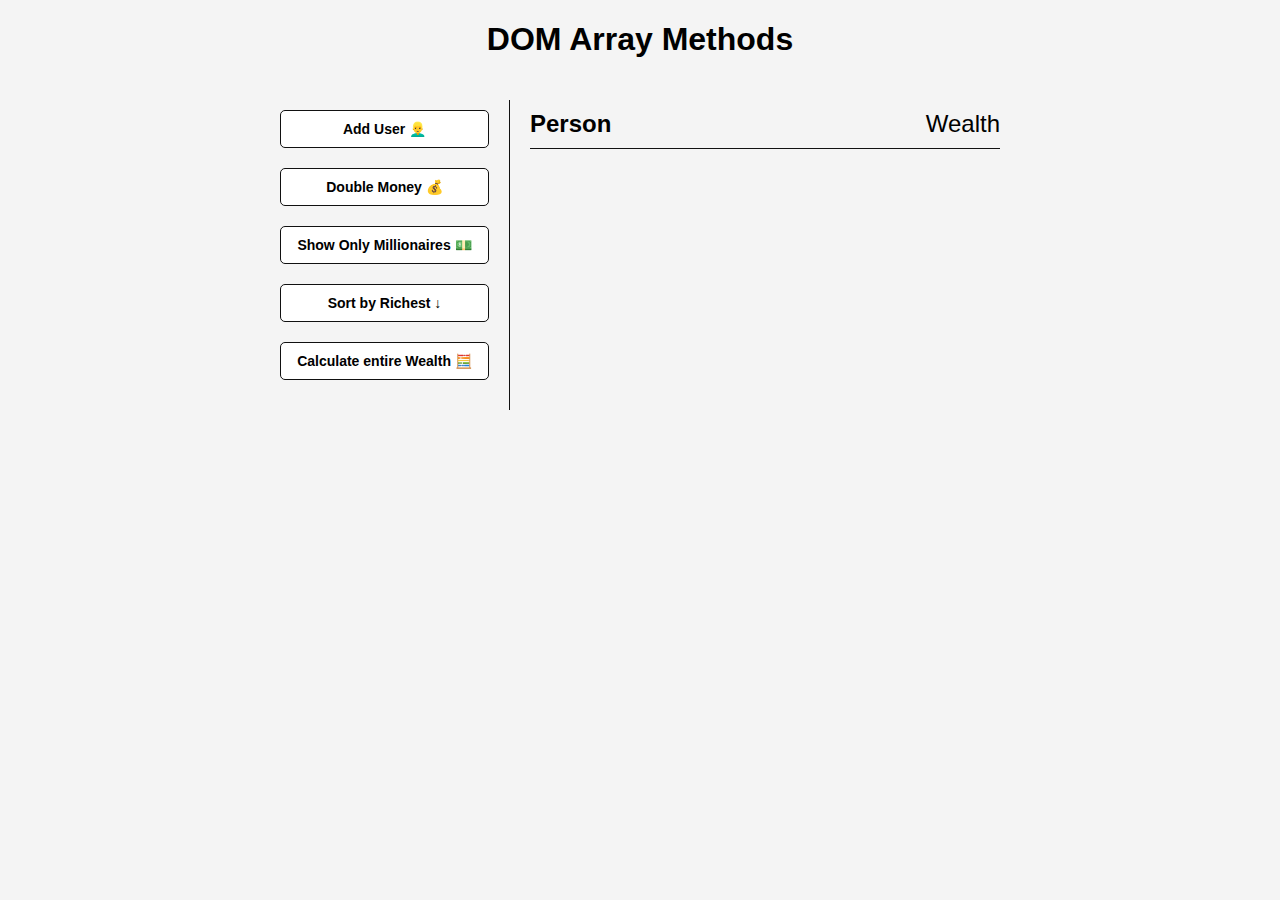
<file: DOM-array-methods/index.html>
<!DOCTYPE html>
<html lang="en">
<head>
    <meta charset="UTF-8">
    <meta name="viewport" content="width=device-width, initial-scale=1.0">
    <link rel="stylesheet" href="style.css">
    <script src="script.js" defer></script>
    <title>DOM Array Methods</title>
</head>
<body>
    <h1>DOM Array Methods</h1>
    <div class="container">
        <aside>
            <button id="add-user">Add User 👱‍♂️</button>
            <button id="double">Double Money 💰</button>
            <button id="show-millionaires">Show Only Millionaires 💵</button>
            <button id="sort">Sort by Richest ↓</button>
            <button id="calculate-wealth">Calculate entire Wealth 🧮</button>
        </aside>

        <main id="main">
            <h2><strong>Person</strong> Wealth</h2>
        </main>
    </div>
    
</body>
</html>
</file>
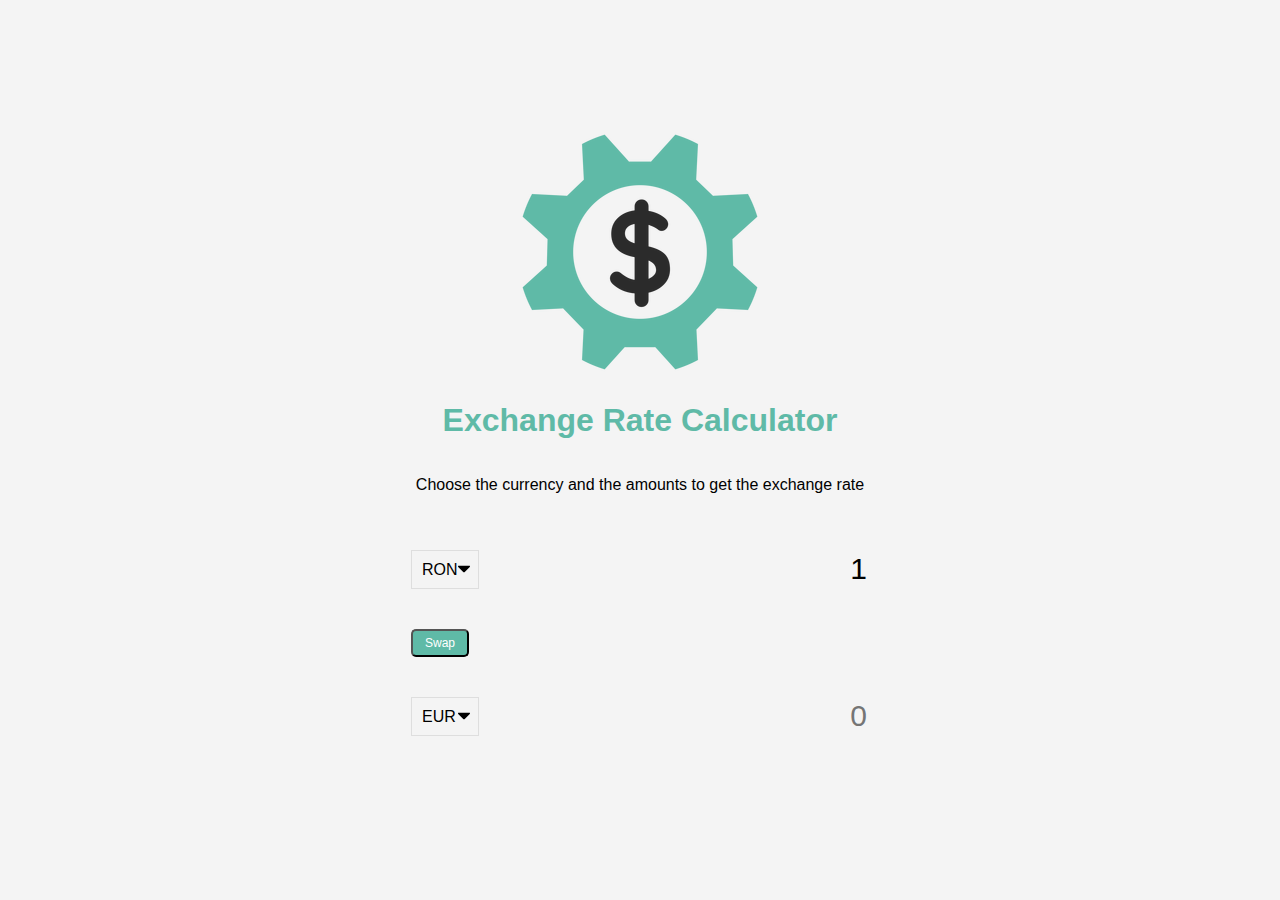
<file: exchangeRate/index.html>
<!DOCTYPE html>
<html lang="en">
  <head>
    <meta charset="UTF-8" />
    <link rel="stylesheet" href="style.css" />
    <script src="./sciprt.js" defer></script>
    <meta name="viewport" content="width=device-width, initial-scale=1.0" />
    <title>Exhange Rate Calculator</title>
  </head>
  <body>
    <img src="img/money.png" alt="" class="money-img" />
    <h1>Exchange Rate Calculator</h1>
    <p>Choose the currency and the amounts to get the exchange rate</p>

    <div class="container">
      <div class="currency">
        <select name="" id="currency-one">
          <option value="USD">USD</option>
          <option value="RON" selected>RON</option>
          <option value="EUR">EUR</option>
          <option value="JPY">JPY</option>
          <option value="BGN">BGN</option>
          <option value="RUB">RUB</option>
        </select>
        <input type="number" id="amount-one" placeholder="0" value="1" />
      </div>
      <div class="swap-rate-container">
        <button class="btn" id="swap">Swap</button>
        <div class="rate" id="rate"></div>
      </div>
      <div class="currency">
        <select name="" id="currency-two">
          <option value="USD">USD</option>
          <option value="RON">RON</option>
          <option value="EUR" selected>EUR</option>
          <option value="JPY">JPY</option>
          <option value="BGN">BGN</option>
          <option value="RUB">RUB</option>
        </select>
        <input type="number" id="amount-two" placeholder="0" />
      </div>
    </div>
  </body>
</html>
</file>
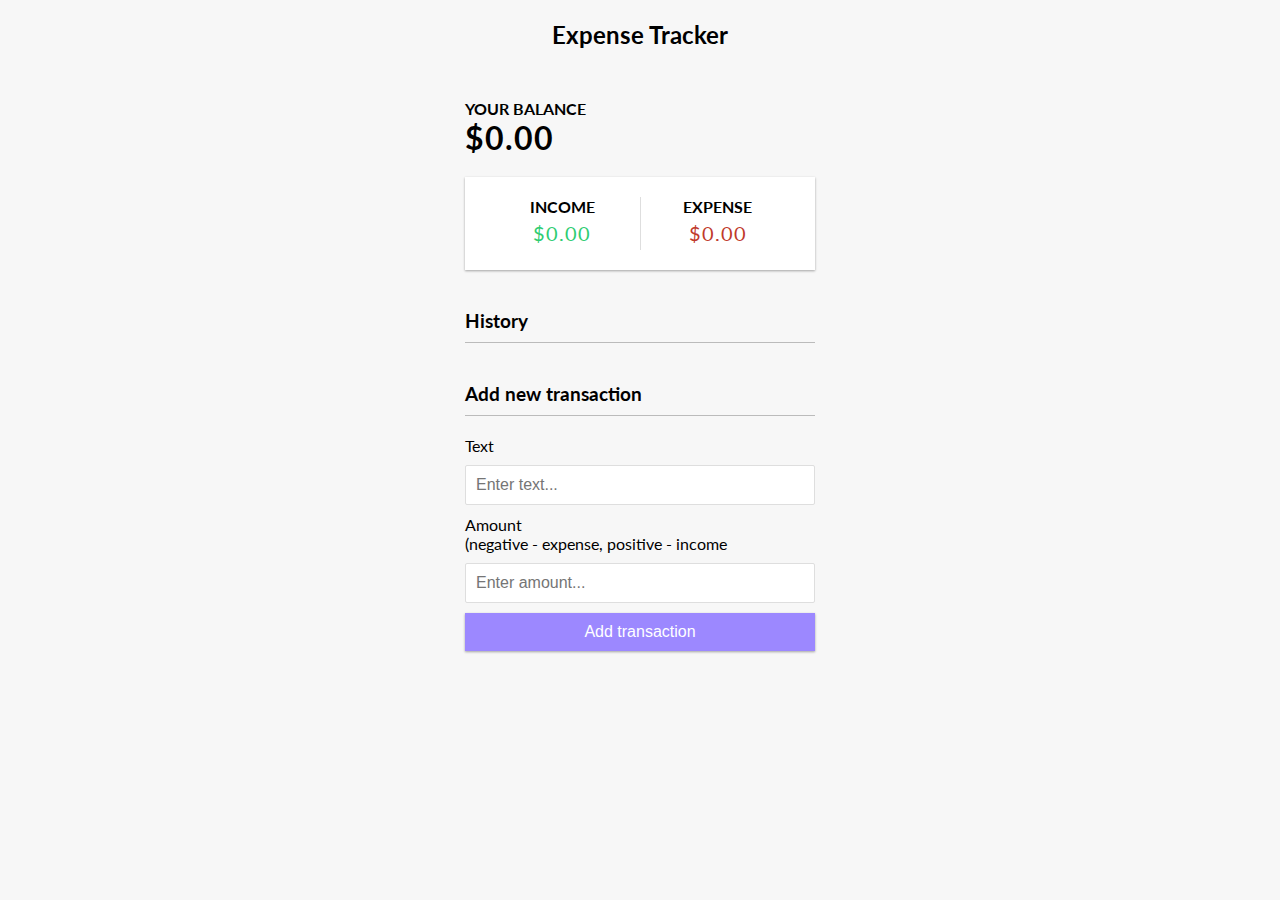
<file: expenseTracker/index.html>
<!DOCTYPE html>
<html lang="en">
  <head>
    <meta charset="UTF-8" />
    <meta name="viewport" content="width=device-width, initial-scale=1.0" />
    <link rel="stylesheet" href="style.css" />
    <script src="script.js" defer></script>
    <title>Expense Tracker</title>
  </head>
  <body>
    <h2>Expense Tracker</h2>
    <div class="container">
      <h4>Your Balance</h4>
      <h1 class="balance" id='balance'>$0.00</h1>

      <div class="inc-exp-container">
        <div>
          <h4>Income</h4>
          <p id="money-plus" class="money plus">+$0.00</p>
        </div>
        <div>
          <h4>Expense</h4>
          <p id="money-minus" class="money minus">-$0.00</p>
        </div>
      </div>

      <h3>History</h3>
      <ul id="list" class="list">
       <!--  <li class="minus">
          Cash <span>-$400</span><button class="delete-btn">X</button>
        </li>-->
      </ul> 

      <h3>Add new transaction</h3>
      <form id="form">
        <div class="form-control">
          <label for="text">Text</label>
          <input type="text" id="text" placeholder="Enter text..." />
        </div>
        <div class="form-control">
          <label for="amount"
            >Amount <br />(negative - expense, positive - income</label
          >
          <input type="number" id="amount" placeholder="Enter amount..." />
        </div>
        <button class="btn">Add transaction</button>
      </form>
    </div>
  </body>
</html>
</file>
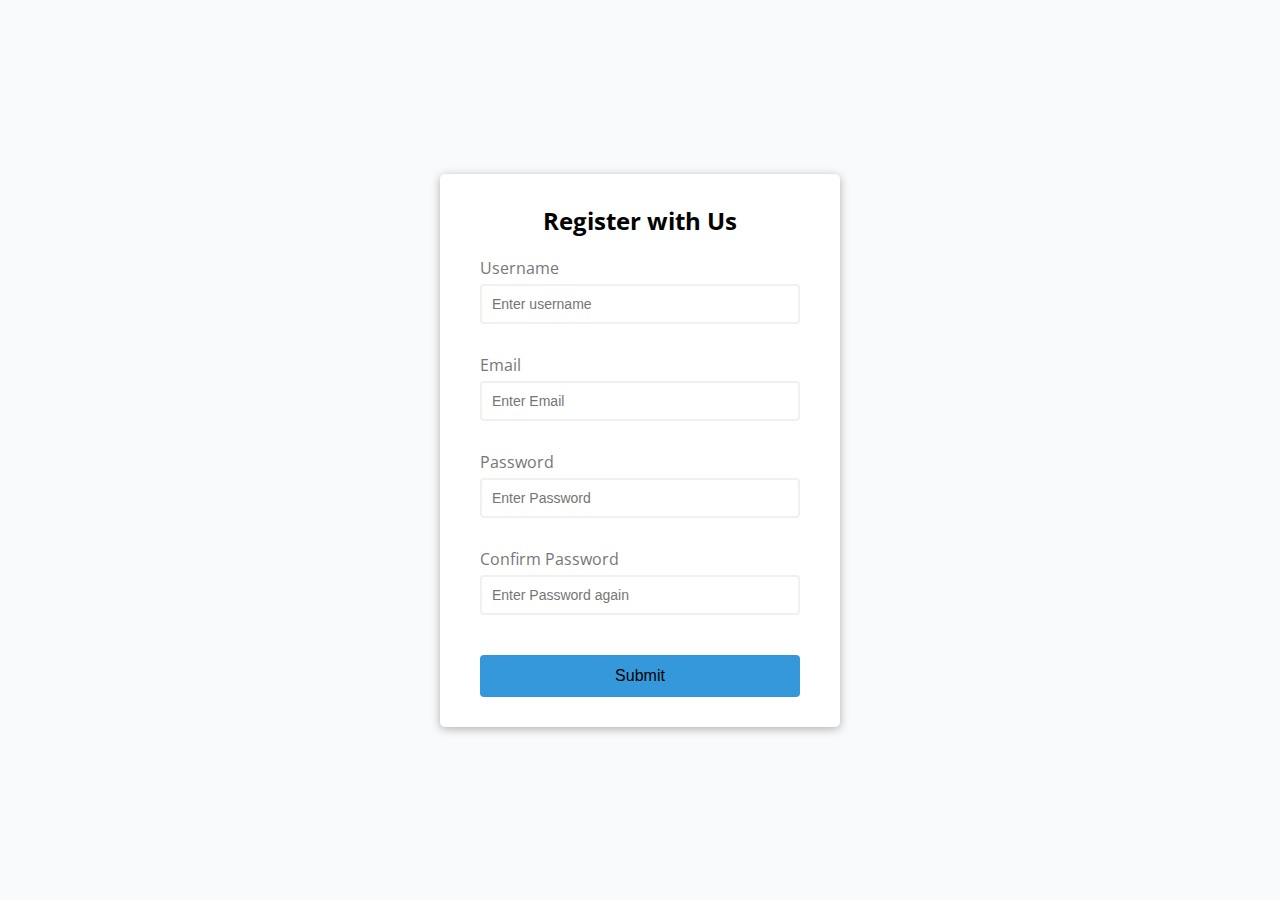
<file: formValidator/index.html>
<!DOCTYPE html>
<html lang="en">
  <head>
    <meta charset="UTF-8" />
    <meta name="viewport" content="width=device-width, initial-scale=1.0" />
    <link rel="stylesheet" href="style.css" />
    <script src="script.js" defer></script>
    <title>Form Validator</title>
  </head>
  <body>
    <div class="container">
      <form id="form" class="form">
        <h2>Register with Us</h2>
        <div class="form-control">
          <label for="username">Username</label>
          <input type="text" id="username" placeholder="Enter username" />
          <small>Error massage</small>
        </div>
        <div class="form-control">
          <label for="email">Email</label>
          <input type="text" id="email" placeholder="Enter Email" />
          <small>Error massage</small>
        </div>
        <div class="form-control">
          <label for="password">Password</label>
          <input type="password" id="password" placeholder="Enter Password" />
          <small>Error massage</small>
        </div>
        <div class="form-control">
          <label for="password2">Confirm Password</label>
          <input
            type="password"
            id="password2"
            placeholder="Enter Password again"
          />
          <small>Error massage</small>
        </div>
        <button>Submit</button>
      </form>
    </div>
  </body>
</html>
</file>
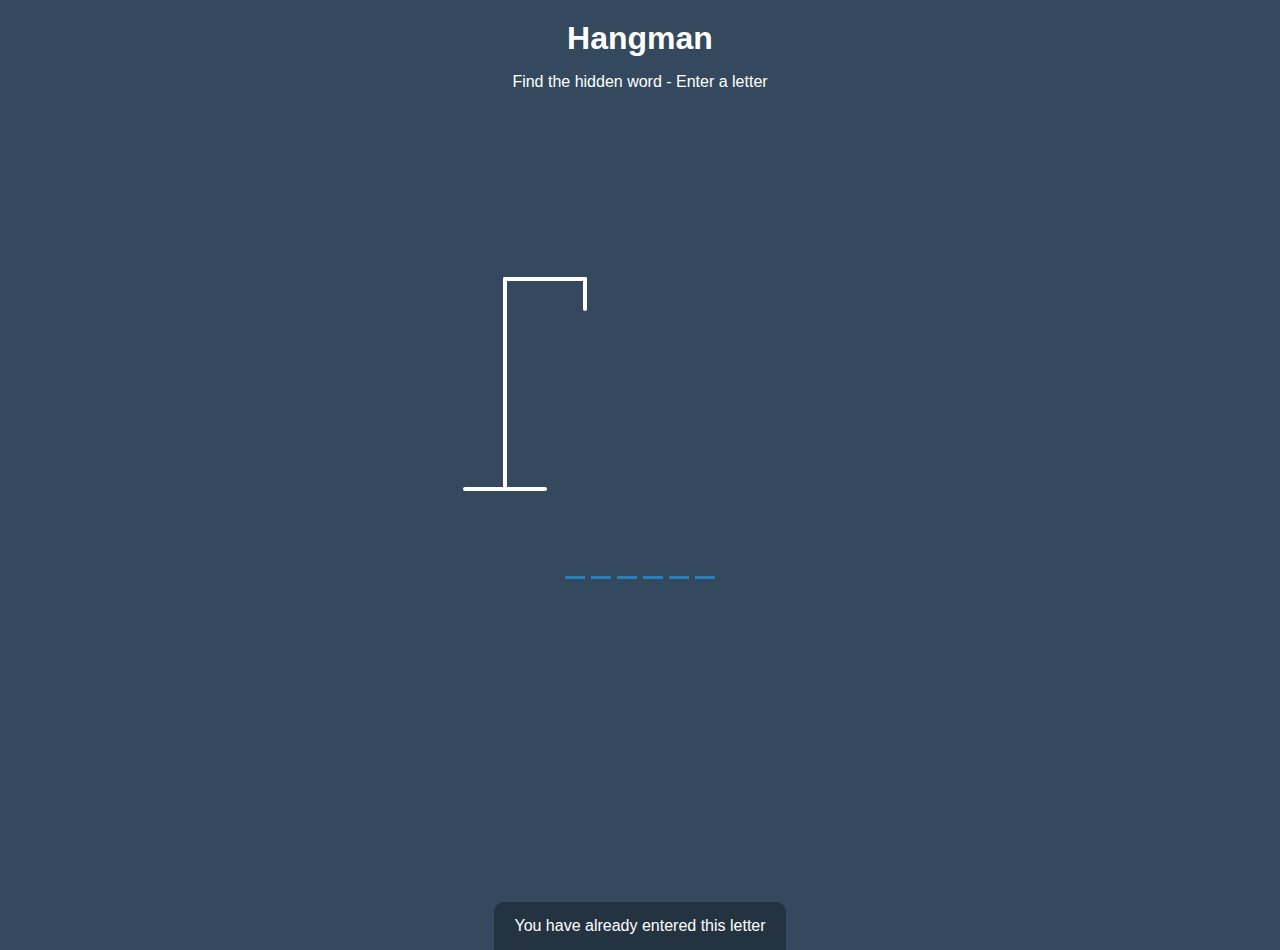
<file: Hangman/index.html>
<!DOCTYPE html>
<html lang="en">
  <head>
    <meta charset="UTF-8" />
    <meta name="viewport" content="width=device-width, initial-scale=1.0" />
    <link rel="stylesheet" href="style.css" />
    <script src="script.js" defer></script>
    <title>Hangman</title>
  </head>
  <body>
    <h1>Hangman</h1>
    <p>Find the hidden word - Enter a letter</p>
    <div class="gameContainer">
      <svg height="250" width="200" class="figureContainer">
        <line x1="60" y1="20" x2="140" y2="20"></line>
        <line x1="140" y1="20" x2="140" y2="50"></line>
        <line x1="60" y1="20" x2="60" y2="230"></line>
        <line x1="20" y1="230" x2="100" y2="230"></line>

        <circle cx="140" cy="70" r="20" class="figurePart"></circle>

        <line class="figurePart" x1="140" y1="90" x2="140" y2="150"></line>

        <line class="figurePart" x1="140" y1="120" x2="120" y2="100"></line>
        <line class="figurePart" x1="140" y1="120" x2="160" y2="100"></line>
        <line class="figurePart" x1="140" y1="150" x2="120" y2="180"></line>
        <line class="figurePart" x1="140" y1="150" x2="160" y2="180"></line>
      </svg>

      <div class="wrongLettersContainer">
        <div id="wrongLetters"></div>
      </div>

      <div class="word" id="word"></div>
    </div>

    <!-- Container for final message -->
    <div class="popupContainer" id="popupContainer">
      <div class="popup">
        <h2 id="finalMessage"></h2>
        <button id="playButton">Play Again</button>
      </div>
    </div>

    <!-- Notification -->
    <div class="notificationContainer" id="notificationContainer">
      <p>You have already entered this letter</p>
    </div>
  </body>
</html>
</file>
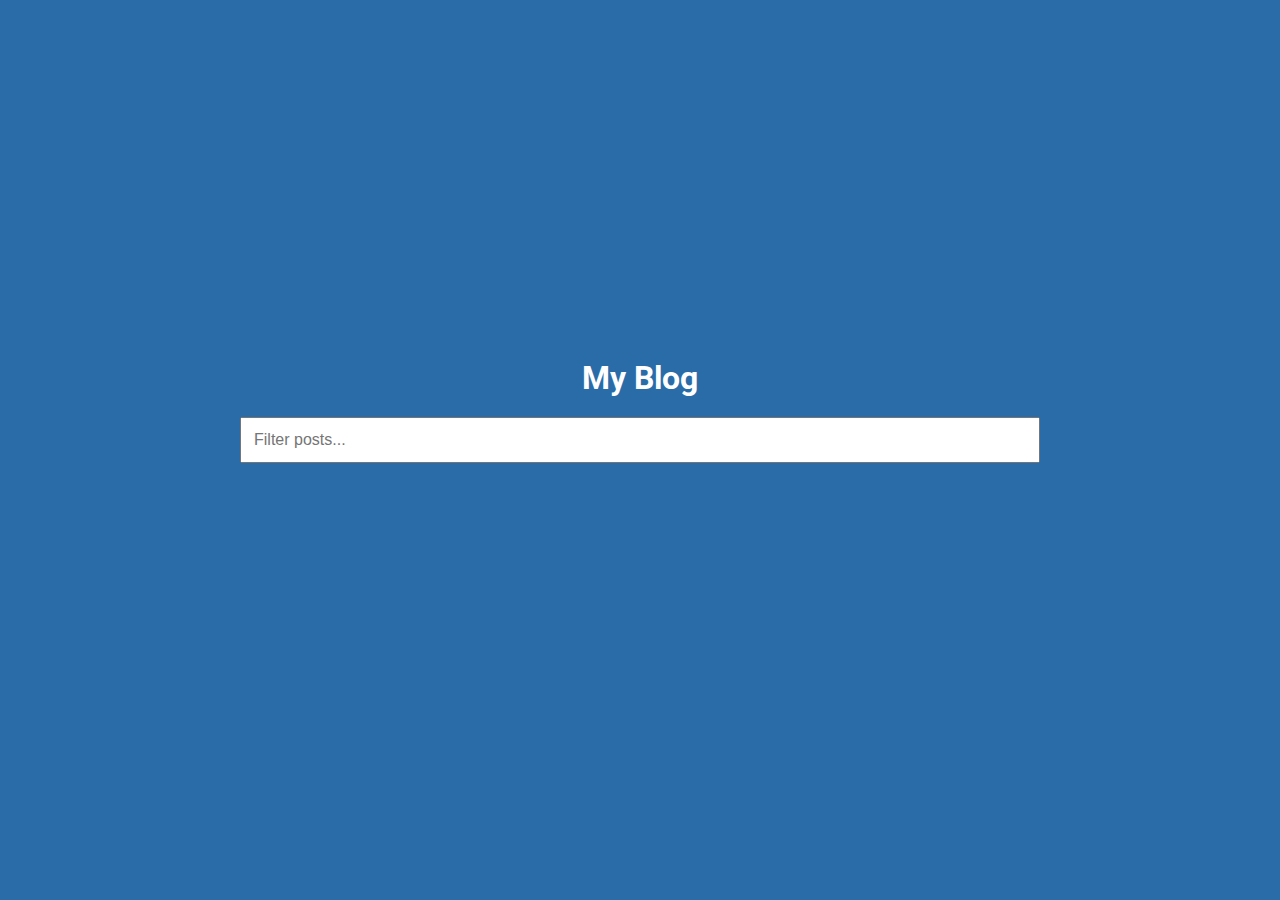
<file: InfiniteScrollPosts/index.html>
<!DOCTYPE html>
<html lang="en">
  <head>
    <meta charset="UTF-8" />
    <meta name="viewport" content="width=device-width, initial-scale=1.0" />
    <link rel="stylesheet" href="style.css" />
    <script src="script.js" defer></script>
    <title>My Blog</title>
  </head>
  <body>
    <h1>My Blog</h1>
    <div class="filter-container">
      <input
        type="text"
        id="filter"
        class="filter"
        placeholder="Filter posts..."
      />
    </div>

    <div id="posts-container"></div>

    <div id="loader" class="loader">
      <div class="circle"></div>
      <div class="circle"></div>
      <div class="circle"></div>
    </div>
  </body>
</html>
</file>
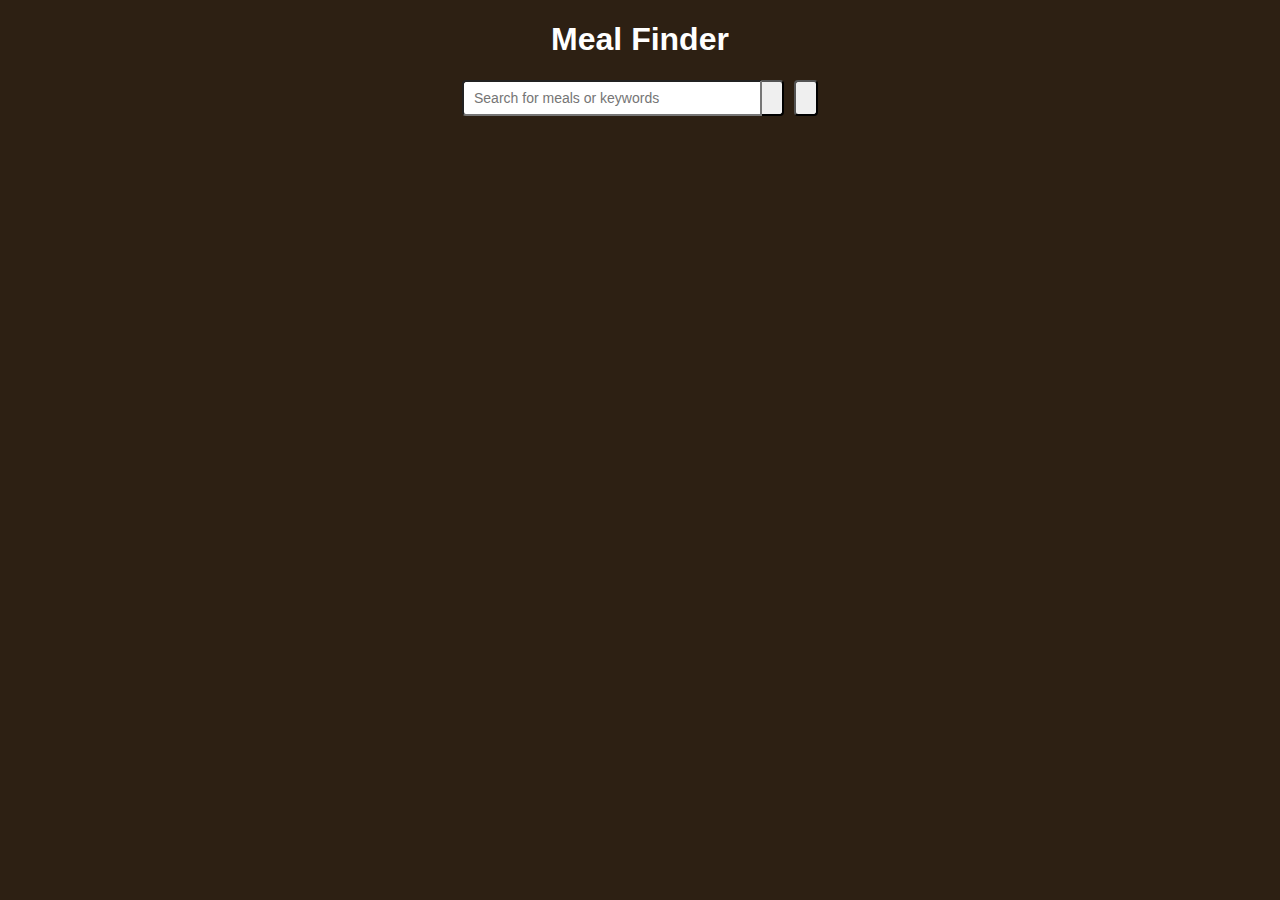
<file: mealFinder/index.html>
<!DOCTYPE html>
<html lang="en">
  <head>
    <meta charset="UTF-8" />
    <meta name="viewport" content="width=device-width, initial-scale=1.0" />
    <link
      rel="stylesheet"
      href="https://cdnjs.cloudflare.com/ajax/libs/font-awesome/5.14.0/css/all.min.css"
      integrity="sha512-1PKOgIY59xJ8Co8+NE6FZ+LOAZKjy+KY8iq0G4B3CyeY6wYHN3yt9PW0XpSriVlkMXe40PTKnXrLnZ9+fkDaog=="
      crossorigin="anonymous"
    />
    <link rel="stylesheet" href="style.css" />
    <script src="script.js" defer></script>
    <title>Meal Finder</title>
  </head>
  <body>
    <div class="container">
      <h1>Meal Finder</h1>
      <div class="flex">
        <form class="flex" id="submit">
          <input
            type="text"
            id="search"
            placeholder="Search for meals or keywords"
          />
          <button class="search-btn" type="submit">
            <i class="fas fa-search"></i>
          </button>
        </form>
        <button class="random-btn" id="random">
          <i class="fas fa-random"></i>
        </button>
      </div>
      <div id="result-heading"></div>
      <div id="meals" class="meals"></div>
      <div id="single-meal"></div>
    </div>
  </body>
</html>
</file>
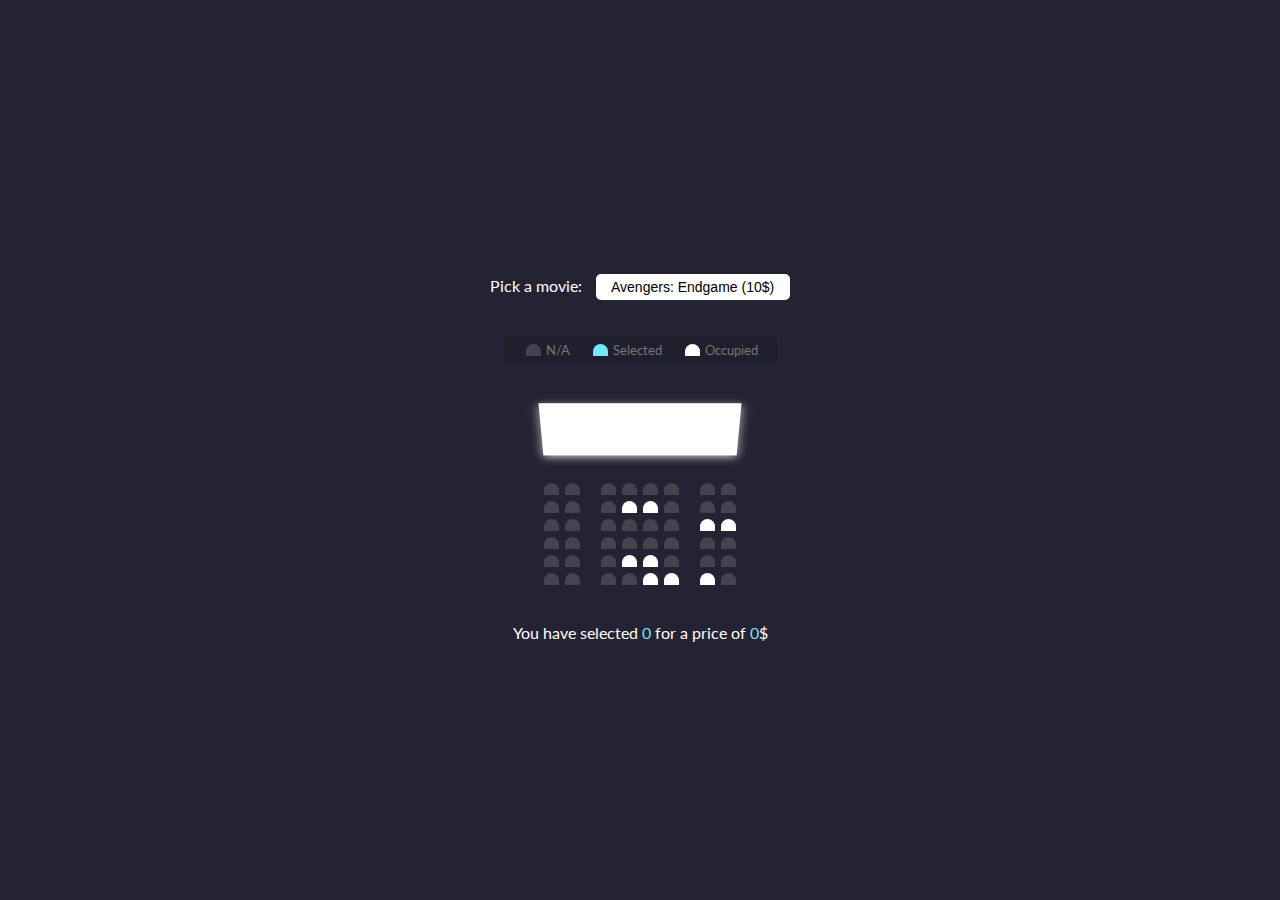
<file: movieSeatBooking/index.html>
<!DOCTYPE html>
<html lang="en">
  <head>
    <meta charset="UTF-8" />
    <meta name="viewport" content="width=device-width, initial-scale=1.0" />
    <link rel="stylesheet" href="style.css" type="text/css" />
    <script src="script.js" defer></script>
    <link rel="icon" href="favicon.ico?v=2" type="image/x-icon"/>
    <title>Movie Seat Booking</title>
  </head>
  <body>
    <div class="movie-container">
      <label>Pick a movie:</label>
      <select id="movie">
        <option value="10">Avengers: Endgame (10$)</option>
        <option value="12">Jocker (12$)</option>
        <option value="8">Toy Story 4 (8$)</option>
        <option value="9">The Lion King (9$)</option>
      </select>
    </div>
    <ul class="showcase">
      <li>
        <div class="seat"></div>
        <small>N/A</small>
      </li>
      <li>
        <div class="seat selected"></div>
        <small>Selected</small>
      </li>
      <li>
        <div class="seat occupied"></div>
        <small>Occupied</small>
      </li>
    </ul>
    <div class="container">
      <div class="screen"></div>
      <div class="row">
        <div class="seat"></div>
        <div class="seat"></div>
        <div class="seat"></div>
        <div class="seat"></div>
        <div class="seat"></div>
        <div class="seat"></div>
        <div class="seat"></div>
        <div class="seat"></div>
      </div>
      <div class="row">
        <div class="seat"></div>
        <div class="seat"></div>
        <div class="seat"></div>
        <div class="seat occupied"></div>
        <div class="seat occupied"></div>
        <div class="seat"></div>
        <div class="seat"></div>
        <div class="seat"></div>
      </div>
      <div class="row">
        <div class="seat"></div>
        <div class="seat"></div>
        <div class="seat"></div>
        <div class="seat"></div>
        <div class="seat"></div>
        <div class="seat"></div>
        <div class="seat occupied"></div>
        <div class="seat occupied"></div>
      </div>
      <div class="row">
        <div class="seat"></div>
        <div class="seat"></div>
        <div class="seat"></div>
        <div class="seat"></div>
        <div class="seat"></div>
        <div class="seat"></div>
        <div class="seat"></div>
        <div class="seat"></div>
      </div>
      <div class="row">
        <div class="seat"></div>
        <div class="seat"></div>
        <div class="seat"></div>
        <div class="seat occupied"></div>
        <div class="seat occupied"></div>
        <div class="seat"></div>
        <div class="seat"></div>
        <div class="seat"></div>
      </div>
      <div class="row">
        <div class="seat"></div>
        <div class="seat"></div>
        <div class="seat"></div>
        <div class="seat"></div>
        <div class="seat occupied"></div>
        <div class="seat occupied"></div>
        <div class="seat occupied"></div>
        <div class="seat"></div>
      </div>
    </div>
    <p class="text">You have selected <span id="count">0</span> for a price of <span id="total">0</span>$</p>
  </body>
</html>
</file>
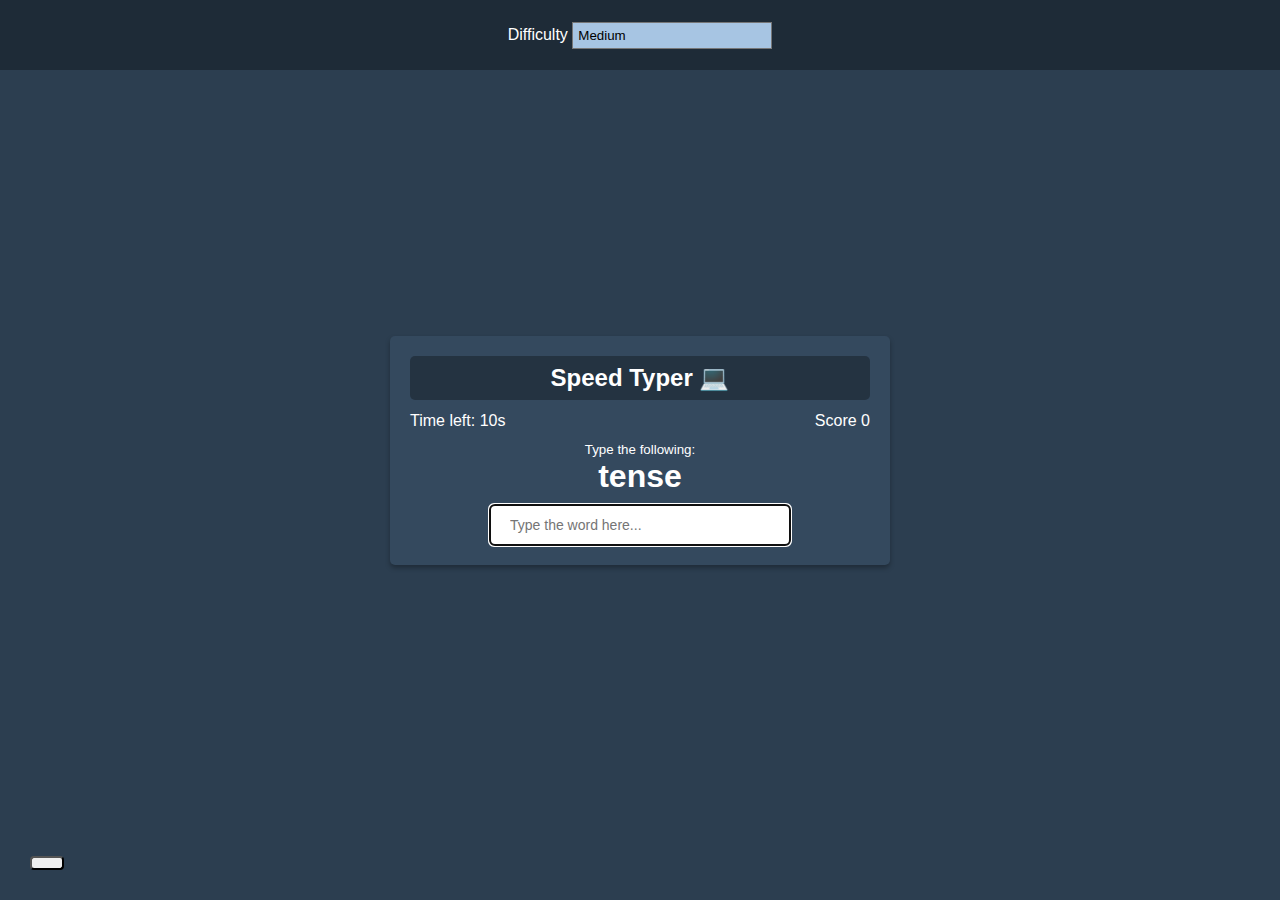
<file: TypingGame/index.html>
<!DOCTYPE html>
<html lang="en">
  <head>
    <meta charset="UTF-8" />
    <meta name="viewport" content="width=device-width, initial-scale=1.0" />
    <link rel="stylesheet" href="style.css" />
    <script src="script.js" defer></script>
    <link
      rel="stylesheet"
      href="https://cdnjs.cloudflare.com/ajax/libs/font-awesome/5.15.1/css/all.min.css"
      integrity="sha512-+4zCK9k+qNFUR5X+cKL9EIR+ZOhtIloNl9GIKS57V1MyNsYpYcUrUeQc9vNfzsWfV28IaLL3i96P9sdNyeRssA=="
      crossorigin="anonymous"
    />
    <title>Speed Typer</title>
  </head>
  <body>
    <button id="settings-btn" class="settings-btn">
      <i class="fas fa-cog"></i>
    </button>

    <div id="settings" class="settings">
      <form id="settings-form">
        <div>
          <label for="difficulty">Difficulty</label>
          <select id="difficulty">
            <option value="easy">Easy</option>
            <option value="medium">Medium</option>
            <option value="hard">Hard</option>
          </select>
        </div>
      </form>
    </div>

    <div class="container">
      <h2>Speed Typer 💻</h2>
      <small>Type the following:</small>
      <h1 id="word"></h1>

      <input
        type="text"
        id="text"
        autocomplete="off"
        placeholder="Type the word here..."
      />

      <p class="time-container">Time left: <span id="time">10s</span></p>

      <p class="score-container">Score <span id="score">0</span></p>

      <div id="end-game-container" class="end-game-container"></div>
    </div>
  </body>
</html>
</file>
<file: DOM-array-methods/style.css>
*{
    box-sizing: border-box;
}

body {
    background: #f4f4f4;
    font-family: Arial, Helvetica, sans-serif;
    display: flex;
    flex-direction: column;
    align-items: center;
    min-height: 100vh;
    margin: 0;
}

.container {
    display: flex;
    padding: 20px;
    margin: 0 auto;
    max-width: 100%;
    width: 800px;
}

aside {
    padding: 10px 20px;
    width: 250px ;
    border-right: 1px solid #111;
}

button{
    background-color: #fff;
    border: solid 1px #111;
    border-radius: 5px;
    cursor: pointer;
    display: block;
    width: 100%;
    padding: 10px ;
    margin-bottom: 20px;
    font-weight: bold;
    font-size: 14px;
}

main{
    flex: 1;
    padding: 10px 20px;
}

h2 {
    border-bottom: 1px solid #111;
    padding-bottom: 10px;
    display: flex;
    justify-content: space-between;
    font-weight: 300;
    margin: 0 0 20px;
}

strong{
    font-weight: bold;
}

h3 {
    background-color: white;
    border-bottom: 1px solid #111;
    padding: 10px;
    display: flex;
    justify-content: space-between;
    font-weight: 300;
    margin: 20px 0 0;
}

.person {
    display: flex;
    justify-content: space-between;
    font-size: 20 px;
    margin-bottom: 10px;
}
</file>
<file: exchangeRate/style.css>
:root {
  --Primary-color: #5fbaa7;
}

* {
  box-sizing: border-box;
}

body {
  background-color: #f4f4f4;
  display: flex;
  align-items: center;
  justify-content: center;
  flex-direction: column;
  height: 100vh;
  font-family: Arial, Helvetica, sans-serif;
  margin: 0;
  padding: 20px;
}

h1 {
  color: var(--Primary-color);
}

p {
  text-align: center;
}

.btn {
  color: #fff;
  background-color: var(--Primary-color);
  cursor: pointer;
  border-radius: 5px;
  font-size: 12px;
  padding: 5px 12px;
}

.currency {
  padding: 40px 0;
  display: flex;
  align-items: center;
  justify-content: space-between;
}

.currency select {
  padding: 10px 20px 10px 10px;
  -moz-appearance: none;
  -webkit-appearance: none;
  appearance: none;
  border: 1px solid #dedede;
  font-size: 16px;
  background: transparent;
  background-image: url('data:image/svg+xml;charset=US-ASCII,%3Csvg%20xmlns%3D%22http%3A%2F%2Fwww.w3.org%2F2000%2Fsvg%22%20width%3D%22292.4%22%20height%3D%22292.4%22%3E%3Cpath%20fill%3D%22%20000002%22%20d%3D%22M287%2069.4a17.6%2017.6%200%200%200-13-5.4H18.4c-5%200-9.3%201.8-12.9%205.4A17.6%2017.6%200%200%200%200%2082.2c0%205%201.8%209.3%205.4%2012.9l128%20127.9c3.6%203.6%207.8%205.4%2012.8%205.4s9.2-1.8%2012.8-5.4L287%2095c3.5-3.5%205.4-7.8%205.4-12.8%200-5-1.9-9.2-5.5-12.8z%22%2F%3E%3C%2Fsvg%3E');
  background-position: right 8px top 50%, 0, 0;
  background-size: 12px auto, 100%;
  background-repeat: no-repeat;
  margin: 0;
}


.currency input{
    border: 0;
    background: transparent;
    font-size: 30px;
    text-align: right;
}

input[type=number] {
    -moz-appearance:textfield;
}

input[type=number]::-webkit-outer-spin-button,
input[type=number]::-webkit-inner-spin-button {
    -webkit-appearance: none;
    margin: 0;
}

.swap-rate-container{
    display: flex;
    align-items: center;
    justify-content: space-between;
}

.rate {
  color: var(--Primary-color);
  font-size: 14px;
  padding: 0 10px;
}

select:focus,
input:focus,
button:focus{
  outline: 0;
}

@media (max-width: 600px) {
  .currency input {
    width: 200px;
  }
}
</file>
<file: expenseTracker/style.css>
@import url('https://fonts.googleapis.com/css?family=Lato&display=swap');

:root {
  --box-shadow: 0 1px 3px rgba(0, 0, 0, 0.12), 0 1px 2px rgba(0, 0, 0, 0.24);
}

* {
  box-sizing: border-box;
}

body {
  background-color: #f7f7f7;
  display: flex;
  flex-direction: column;
  align-items: center;
  justify-content: center;
  min-height: 100vhl;
  margin: 0;
  font-family: 'Lato', sans-serif;
}

.container {
  margin: 30px auto;
  width: 350px;
}

h1 {
  letter-spacing: 1px;
  margin: 0;
}

h3 {
  border-bottom: 1px solid #bbb;
  padding-bottom: 10px;
  margin: 40px 0 10px;
}

h4 {
  margin: 0;
  text-transform: uppercase;
}

.inc-exp-container {
  background-color: #fff;
  box-shadow: var(--box-shadow);
  padding: 20px;
  display: flex;
  justify-content: space-between;
  margin: 20px 0;
}

.inc-exp-container div {
  flex: 1;
  text-align: center;
}

.inc-exp-container div:first-of-type {
  border-right: solid 1px #dedede;
}

.money {
  font-size: 20px;
  letter-spacing: 1px;
  margin: 5px 0;
}

.money.plus {
  color: #2ecc71;
}

.money.minus {
  color: #c0392b;
}

label {
  display: inline-block;
  margin: 10px 0;
}

input[type='text'],
input[type='number'] {
  border: 1px solid #dedede;
  border-radius: 2px;
  display: block;
  font-size: 16px;
  padding: 10px;
  width: 100%;
}

.btn {
  cursor: pointer;
  background-color: #9c88ff;
  box-shadow: var(--box-shadow);
  color: white;
  border: 0;
  display: block;
  font-size: 16px;
  padding: 10px;
  margin: 10px 0 30px;
  width: 100%;
}

.list {
  list-style-type: none;
  padding: 0;
  margin-bottom: 40px;
}

.list li {
  background-color: white;
  box-shadow: var(--box-shadow);
  color: #333;
  display: flex;
  justify-content: space-between;
  position: relative;
  padding: 10px;
  margin: 10px 0;
}

.list li.plus {
  border-right: 5px solid #2ecc71;
}
.list li.minus {
  border-right: 5px solid #c0392b;
}

.delete-btn {
  background-color: #e74c3c;
  border: 0;
  color: white;
  font-size: 20px;
  line-height: 20px;
  padding: 2px 5px;
  position: absolute;
  top: 50%;
  left: 0;
  transform: translate(-100%, -50%);
  opacity: 0;
  transition: opacity 0.3s ease;
  cursor: pointer;
}

.list li:hover .delete-btn {
  opacity: 1;
}
</file>
<file: formValidator/style.css>
@import url('https://fonts.googleapis.com/css2?family=Open+Sans:ital,wght@0,300;0,400;0,600;0,700;0,800;1,300;1,400;1,600;1,700;1,800&display=swap');

:root {
  --success-color: #2ecc71;
  --error-color: #e74c3c;
}

* {
  box-sizing: border-box;
}

body {
  background-color: #f9fafb;
  font-family: 'Open Sans', sand-serif;
  display: flex;
  align-items: center;
  justify-content: center;
  min-height: 100vh;
  margin: 0;
}

.container {
  background-color: #fff;
  border-radius: 5px;
  box-shadow: 0 2px 10px rgba(0, 0, 0, 0.3);
  width: 400px;
}

h2 {
  text-align: center;
  margin: 0 0 20px;
}

.form {
  padding: 30px 40px;
}

.form-control {
  margin-bottom: 10px;
  padding-bottom: 20px;
  position: relative;
}

.form-control label {
  color: #777;
  display: block;
  margin-bottom: 5px;
}

.form-control input {
  border: 2px solid #f0f0f0;
  border-radius: 4px;
  display: block;
  width: 100%;
  padding: 10px;
  font-size: 14px;
}

.form-control input:focus {
  outline: 0;
  border-color: #777;
}

.form-control.success input {
  border-color: var(--success-color);
}

.form-control.error input {
  border-color: var(--error-color);
}

.form-control small {
  color: var(--error-color);
  position: absolute;
  bottom: 0;
  left: 0;
  visibility: hidden;
}

.form-control.error small {
  visibility: visible;
}

.form button {
  cursor: pointer;
  background-color: #3498db;
  border: 2px solid #3498db;
  border-radius: 4px;
  display: block;
  font-size: 16px;
  padding: 10px;
  margin-top: 20px;
  width: 100%;
}
</file>
<file: Hangman/style.css>
*{
    box-sizing: border-box;
}

body {
    background-color: #34495e;
    color: white;
    font-family: Arial, Helvetica, sans-serif;
    display: flex;
    flex-direction: column;
    align-items: center;
    height: 80vh;
    margin: 0;
    overflow: hidden;
}

h1{
    margin: 20px 0 0;
}

.gameContainer{
    padding: 20px 30px;
    position: relative;
    margin: auto;
    height: 350px;
    width: 450px;
}

.wrongLettersContainer{
    position: absolute;
    top: 20px;
    right: 20px;
    display: flex;
    flex-direction: column;
    text-align: right;
}

.wrongLettersContainer p{
    margin: 0 0 5px;
}

.wrongLettersContainer span{
    font-size: 24px;
}

.figureContainer{
    fill: transparent;
    stroke: #ffffff;
    stroke-width: 4px;
    stroke-linecap: round;
}

.figurePart{
    display: none;
}

.word {
    display: flex;
    position: absolute;
    bottom: 10px;
    left: 50%;
    transform: translateX(-50%);
}

.letter{
    border-bottom: 3px solid #2980b9;
    display: inline-flex;
    font-size: 30px;
    align-items: center;
    justify-self: center;
    margin: 0 3px;
    height: 50px;
    width: 20px;
}

.popupContainer{
    background-color: rgba(0, 0, 0, 0.3);
    position: fixed;
    top: 0;
    bottom: 0;
    right: 0;
    left: 0;
    /* display: flex; */
    display: none;
    align-items: center;
    justify-content: center;
}

.popup{
    background-color: #2980b9;
    border-radius: 5px;
    box-shadow: 0 15px 10px 3px rgba(0, 0, 0, 0.1);
    padding: 20px;
    text-align: center;

}

.popup button{
    cursor: pointer;
    background-color: #fff;
    color: #2980b9;
    border: 0;
    margin-top: 20px;
    padding: 12px 20px;
    font-size: 16px;

}

.popup button:active{
    transform: scale(0.98);
}

.popup button:focut{
    outline: 0;
}

.notificationContainer{
    background-color: rgba(0, 0, 0, 0.3);
    border-radius: 10px 10px 0 0;
    padding: 15px 20px;
    position: absolute;
    bottom: -50px;
    transition: transform 0.3s ease-in-out;
}

.notificationContainer p{
    margin: 0;
}

.notificationContainer.show{
    transform: translateY(-50px);
}
</file>
<file: InfiniteScrollPosts/style.css>
@import url('https://fonts.googleapis.com/css2?family=Open+Sans:wght@400;600;700&family=Roboto&display=swap');

* {
  box-sizing: border-box;
}

body {
  background-color: #296ca8;
  color: #fff;
  font-family: 'Roboto', sans-serif;
  display: flex;
  flex-direction: column;
  align-items: center;
  justify-content: center;
  min-height: 100vh;
  margin: 0;
  padding-bottom: 100px;
}

h1 {
  margin-bottom: 0;
  text-align: center;
}

.filter-container {
  margin-top: 20px;
  width: 80vw;
  max-width: 800px;
}

.filter {
  width: 100%;
  padding: 12px;
  font-size: 16px;
}

.post {
  position: relative;
  background-color: #4992d3;
  box-shadow: 0 2px 4px rgba(0, 0, 0, 0.3);
  border-radius: 3px;
  padding: 20px;
  margin: 40px 0;
  display: flex;
  width: 80vw;
  max-width: 800px;
}

.post .post-title {
  margin: 0;
}

.post .post-body {
  margin: 15px 0 0;
  line-height: 1.3;
}

.post .post-info {
  margin-left: 20px;
}

.post .number {
  position: absolute;
  top: -15px;
  left: -15px;
  font-size: 15px;
  width: 40px;
  height: 40px;
  border-radius: 50%;
  background: #fff;
  color: #4992d3;
  display: flex;
  align-items: center;
  justify-content: center;
  padding: 7px 10px;
}

.loader {
  opacity: 0;
  display: flex;
  position: fixed;
  bottom: 50px;
  transition: opacity 0.3 ease-in;
}

.loader.show {
  opacity: 1;
}

.circle {
  background-color: #fff;
  width: 10px;
  height: 10px;
  border-radius: 50%;
  margin: 5px;
  animation: bounce 0.5s ease-in infinite;
}

.circle:nth-of-type(2) {
  animation-delay: 0.1s;
}

.circle:nth-of-type(3) {
  animation-delay: 0.2s;
}

@keyframes bounce {
  0%,
  100% {
    transform: traslate Y (0);
  }

  50% {
    transform: translateY(-10px);
  }
}
</file>
<file: mealFinder/style.css>
*{
    box-sizing: border-box;
}

body{
    display: flex;
    background-color: #2d2013;
    color: #fff;
    margin: 0;
    font-family: Verdana, Geneva, Tahoma, sans-serif;

}

.container {
    margin: auto;
    max-width: 800px;
    display: flex;
    flex-direction: column;
    align-items: center;
    justify-content: center;
    text-align: center;
}

.flex{
    display: flex;
}

input, button {
    border: 1px soldi #dedede;
    border-top-left-radius:4px;
    border-bottom-left-radius:4px;
    font-size: 14px;
    padding: 8px 10px;
    margin: 0;
}

input[type='text']{
    width: 300px;
}

.search-btn{
    cursor: pointer;
    border-left: 0;
    border-radius: 0%;
    border-top-right-radius:4px;
    border-bottom-right-radius:4px;
}

.random-btn{
    cursor: pointer;
    margin-left: 10px;
    border-top-right-radius:4px;
    border-bottom-right-radius:4px;
}

.meals {
    display: grid;
    grid-template-columns: repeat(4 , 1fr);
    grid-gap: 20px;
    margin-top: 20px;
}

.meal{
    cursor: pointer;
    position: relative;
    height: 180px;
    width: 180px;
    text-align: center;
}

.meal img{
    width:100%;
    height: 100%;
    border: 4px #fff solid;
    border-radius: 3px;
}

.meal-info{
    position: absolute;
    top: 0;
    left: 0;
    height: 100%;
    width: 100%;
    display: flex;
    align-items: center;
    justify-content: center;
    background: rgba(0,0,0,0.5);
    transition: opacity 0.2s ease-in;
    opacity: 0;
}

.meal:hover .meal-info{
    opacity: 1;
}

.single-meal {
    margin: 30px auto;
    width: 70%;
}

.single-meal img{
    width: 300px;
    margin: 15px;
    border: 4px #fff solid;
    border-radius: 2px;
}

.single-meal-info{
    margin: 20px;
    padding: 10px;
    border: 2px #e09850 dashed;
    border-radius: 5px;
}

.single-meal p{
    margin: 0;
    letter-spacing: 0.5px;
    line-height: 1.5;
}

.single-meal ul{
    padding-left: 0;
    list-style-type: none;
}

.single-meal ul li {
    border: 1px solid #dedede;
    border-radius: 5px;
    background-color: #fff;
    display: inline-block;
    font-size: 12px;
    color:  #2d2013;
    padding: 5px;
    margin: 0 5px 5px 0;
    font-weight: bold;
}

@media(max-width:800px){
    .meals {
        grid-template-columns: repeat(3, 1fr);
    }
}
@media(max-width:700px){
    


    .meals {
        grid-template-columns: repeat(2, 1fr);
    }

    .meal{
        height: 200px;
        width: 200px;
    }
}
@media(max-width:500px){
    input[type='text']{
        width: 120px;
    }

    .meal{
        height: 300px;
        width: 300px;
    }

    .meals {
        grid-template-columns: 1fr
    }
}
</file>
<file: movieSeatBooking/style.css>
@import url('https://fonts.googleapis.com/css2?family=Lato&display=swap');

* {
  box-sizing: border-box;
}

body {
  background-color: #242333;
  color: #fff;
  display: flex;
  flex-direction: column;
  align-items: center;
  justify-content: center;
  height: 100vh;
  font-family: 'Lato', sans-serif;
  margin: 0;
}

.movie-container {
  margin: 20px 0;
}

.movie-container select {
  background-color: #fff;
  border: 0;
  border-radius: 5px;
  font-size: 14px;
  margin-left: 10px;
  padding: 5px 15px 5px 15px;
  -moz-appearance: none;
  -webkit-appearance: none;
  appearance: none;
}

.container{
    perspective: 1000px;
    margin-bottom: 30px;
}

.seat {
  background-color: #444451;
  height: 12px;
  width: 15px;
  margin: 3px;
  border-top-left-radius: 10px;
  border-top-right-radius: 10px;
}

.seat.selected {
  background-color: #6feaf6;
}

.seat.occupied {
  background-color: #fff;
}

.seat:nth-of-type(2) {
  margin-right: 18px;
}

.seat:nth-last-of-type(2) {
  margin-left: 18px;
}

.seat:not(.occupied):hover {
  cursor: pointer;
  transform: scale(1.2);
}
.showcase .seat:not(.occupied):hover {
  cursor: default;
  transform: scale(1);
}

.showcase {
  background: rgba(0, 0, 0, 0.1);
  padding: 5px 10px;
  border-radius: 5px;
  color: #777777;
  display: flex;
  list-style-type: none;
  justify-content: space-between;
}

.showcase li {
    display: flex;
    align-items: center;
    justify-content: center;
    margin:0 10px;
}

.showcase li small {
    margin-left: 2px;
}

.screen{
    background-color: #fff;
    height: 70px;
    width: 100%;
    margin: 15px 0;
    transform: rotateX(-45deg);
    box-shadow: 0 3px 10px rgba(255, 255, 255, 0.7);
}

.row {
  display: flex;
}

p.text {
    margin: 5px 0;
}

p.text span {
    color: #6feaf6;
}
</file>
<file: TypingGame/style.css>
* {
  box-sizing: border-box;
}

body {
  background-color: #2c3e50;
  display: flex;
  align-items: center;
  justify-content: center;
  min-height: 100vh;
  margin: 0;
  font-family: Verdana, Geneva, Tahoma, sans-serif;
}

button {
  cursor: pointer;
  font-size: 14px;
  border-radius: 4px;
  padding: 5px 15px;
}

select {
  width: 200px;
  padding: 5px;
  appearance: none;
  -webkit-appearance: none;
  -moz-appearance: none;
  border-radius: 0;
  background-color: #a7c5e3;
}

select:focus,
button:focus {
  outline: none;
}

.settings-btn {
  position: absolute;
  bottom: 30px;
  left: 30px;
}

.settings {
  position: absolute;
  top: 0;
  left: 0;
  width: 100%;
  background-color: rgba(0, 0, 0, 0.3);
  height: 70px;
  color: white;
  display: flex;
  align-items: center;
  justify-content: center;
  transform: translateY(0);
  transition: transform 0.3s ease-in-out;
}

.settings.hide {
  transform: translateY(-100%);
}

.container {
  background-color: #34495e;
  padding: 20px;
  border-radius: 5px;
  box-shadow: 0 3px 5px rgba(0, 0, 0, 0.3);
  color: white;
  position: relative;
  text-align: center;
  width: 500px;
}

h2 {
  background-color: rgba(0, 0, 0, 0.3);
  padding: 8px;
  border-radius: 5px;
  margin: 0 0 40px;
}

h1 {
  margin: 0;
}

input {
  border: 0;
  border-radius: 5px;
  font-size: 14px;
  width: 300px;
  padding: 12px 20px;
  margin-top: 10px;
}

.score-container {
  position: absolute;
  top: 60px;
  right: 20px;
}

.time-container {
  position: absolute;
  top: 60px;
  left: 20px;
}

.end-game-container {
  background-color: inherit;
  display: none;
  align-items: center;
  justify-content: center;
  flex-direction: column;
  position: absolute;
  top: 0;
  left: 0;
  width: 100%;
  height: 100%;
  z-index: 1;
}
</file>
